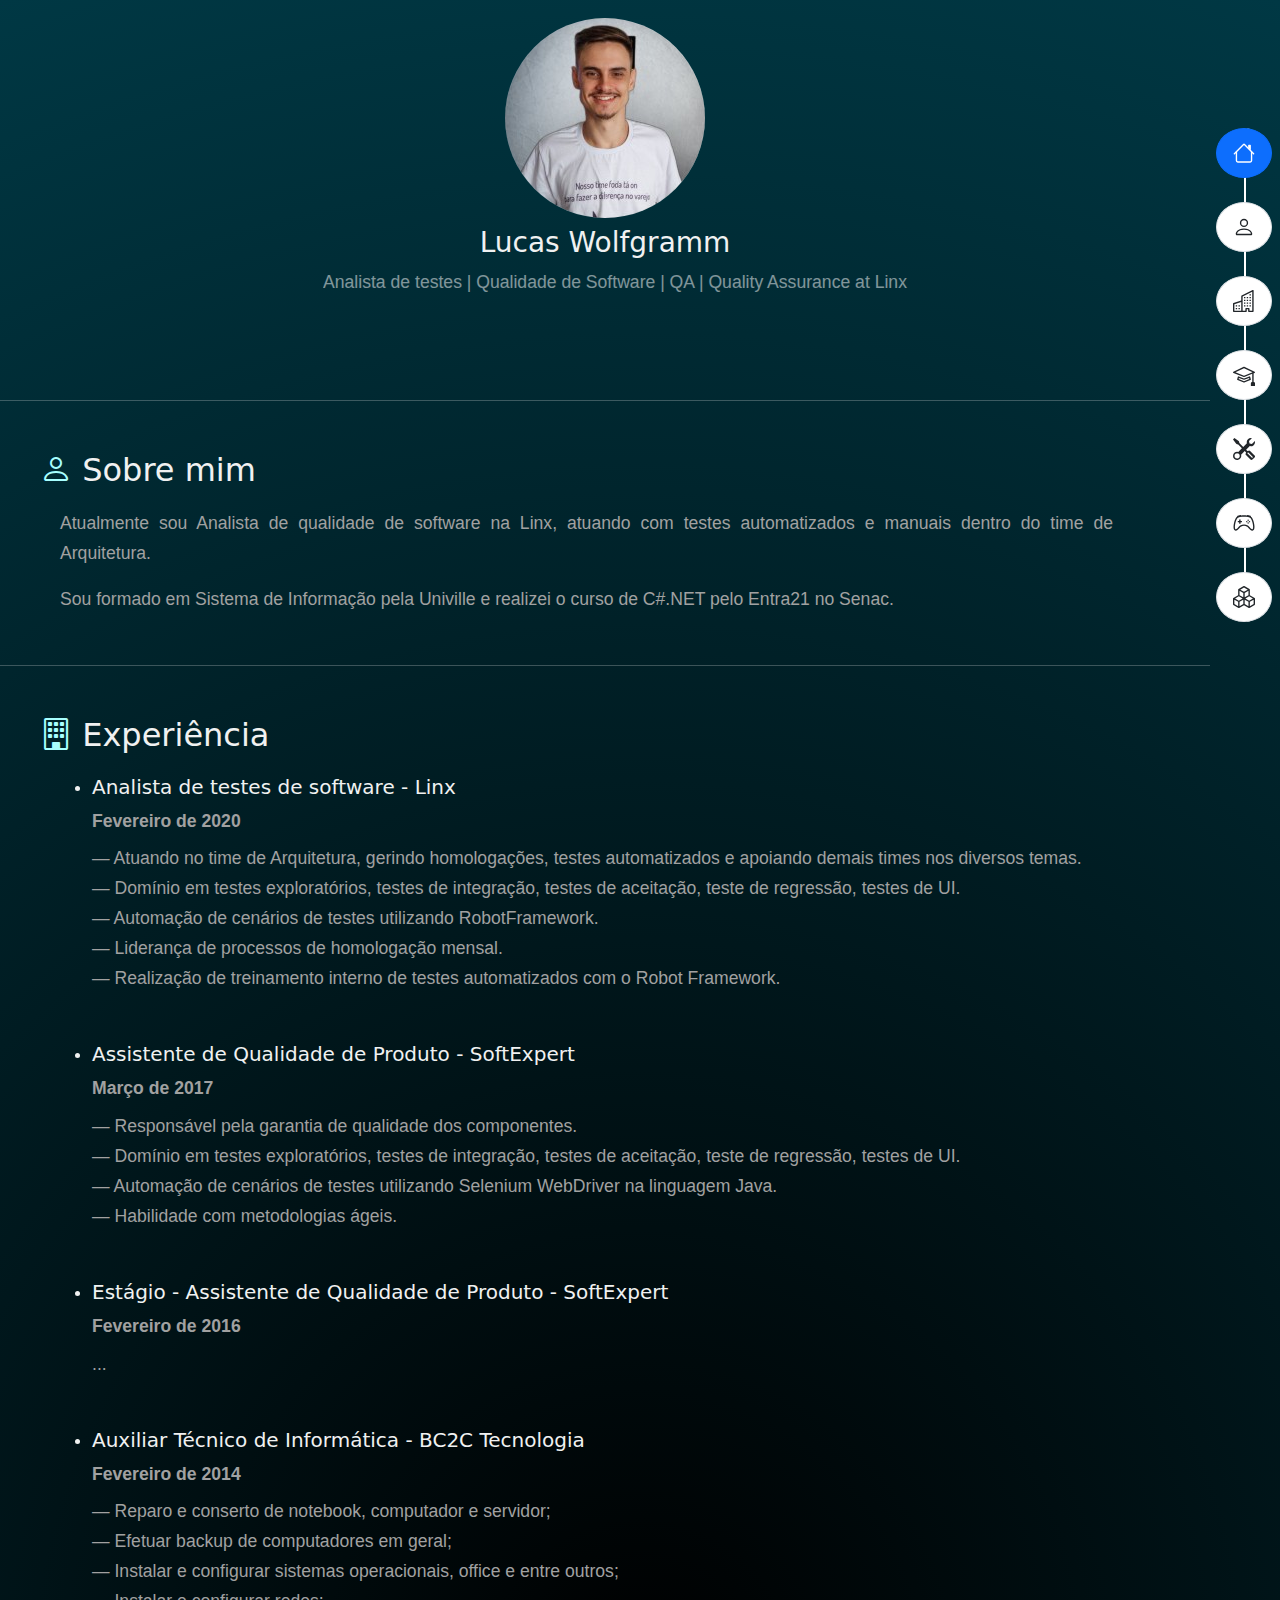
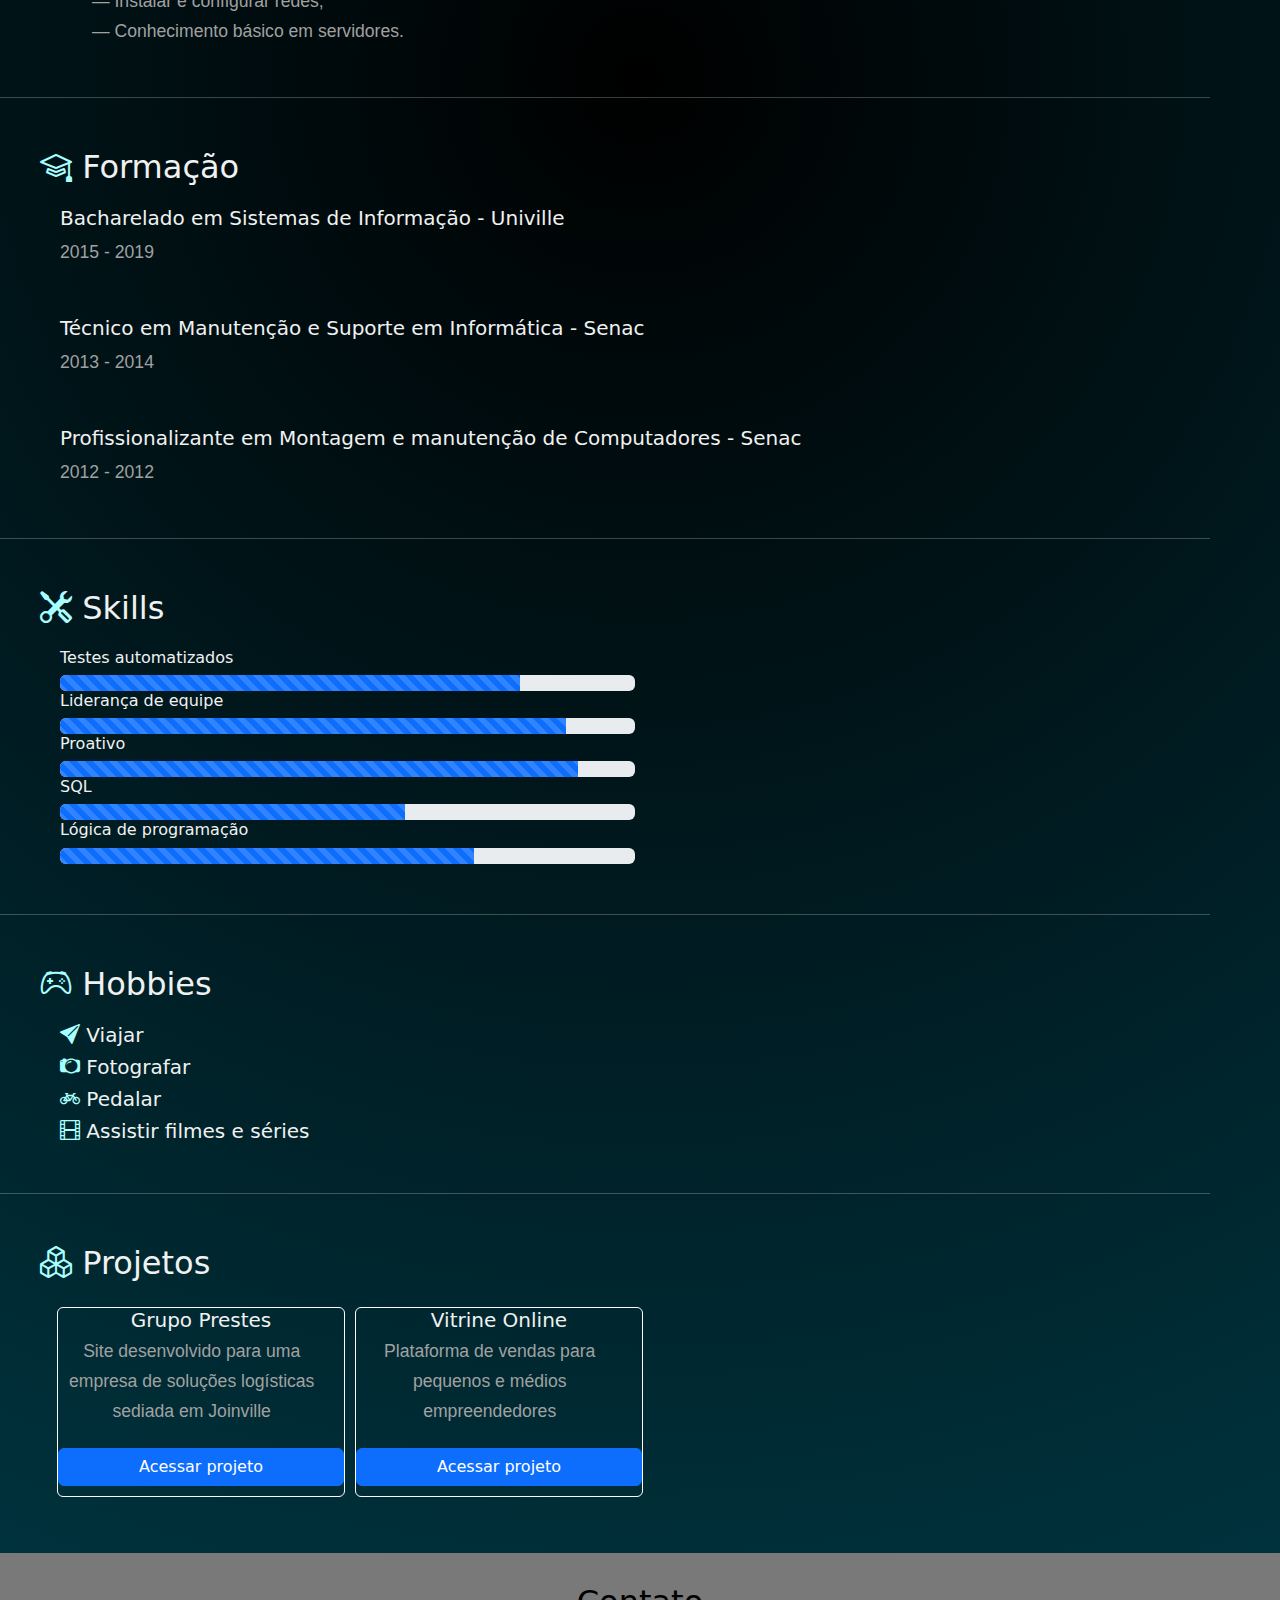
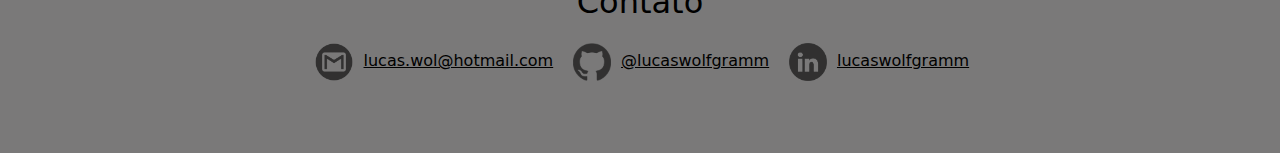
<file: index.html>
<!DOCTYPE html>
<html>

<head>
    <meta charset="UTF-8">
    <meta name="viewport" content="width=device-width, initial-scale=1, maximum-scale=1, user-scalable=no" />
  
    <title>Portfólio - Lucas Wolfgramm</title>
    <meta http-equiv="Cache-Control" content="no-cache, no-store, must-revalidate" />
    <meta http-equiv="Pragma" content="no-cache" />
    <meta http-equiv="Expires" content="0" />
    <meta name="description" content="Portfólio - Lucas Wolfgramm">
    <meta name="keywords" content="Lucas Wolfgramm | Analista de testes | Qualidade de Software | QA | Quality Assurance at Linx | Testes Automatizados | Robot Framework">
    <meta name="author" content="Lucas Wolfgramm">

    <link rel="stylesheet" href="../assets/css/index.css">

    <!-- Google tag (gtag.js) -->
    <script async src="https://www.googletagmanager.com/gtag/js?id=G-KNT9TGQ2MT"></script>
    <script>
        window.dataLayer = window.dataLayer || [];
        function gtag(){dataLayer.push(arguments);}
        gtag('js', new Date());

        gtag('config', 'G-KNT9TGQ2MT');
    </script>

    <!-- Google Tag Manager -->
    <script>(function (w, d, s, l, i) {
            w[l] = w[l] || []; w[l].push({
                'gtm.start':
                    new Date().getTime(), event: 'gtm.js'
            }); var f = d.getElementsByTagName(s)[0],
                j = d.createElement(s), dl = l != 'dataLayer' ? '&l=' + l : ''; j.async = true; j.src =
                    'https://www.googletagmanager.com/gtm.js?id=' + i + dl; f.parentNode.insertBefore(j, f);
        })(window, document, 'script', 'dataLayer', 'GTM-MBJ8Q7G2');</script>
    <!-- End Google Tag Manager -->
</head>

<body class="main bg-dark" data-bs-spy="scroll" data-bs-target="#navBar">
    <div class="container_main">
        <header id="home" class="intro">
            <div class="group-items">
                <img id="foto-perfil" class="profile-photo" src="../assets/img/me.png" alt="Foto de Lucas">
                <h3 id="nome" class="name">Lucas Wolfgramm</h3>
                <p class="opacity-50">Analista de testes | Qualidade de Software | QA | Quality Assurance at Linx
                </p>
            </div>
        </header>

        <main>
            <hr>
            <section id="aboutMe" class="section-about-me">
                <h2 class="title">
                    <i class="bi bi-person"></i>
                    Sobre mim
                </h2>
                <div class="paragraph">
                    <p>Atualmente sou Analista de qualidade de software na Linx, atuando com testes automatizados e
                        manuais
                        dentro do time de Arquitetura.</p>
                    <p>Sou formado em Sistema de Informação pela Univille e realizei o curso de C#.NET pelo
                        Entra21 no
                        Senac.</p>
                </div>
            </section>
            <hr>
            <section id="timeline" class="section-timeline">
                <h2 class="title">
                    <i class="bi bi-building"></i>
                    Experiência
                </h2>
                <ul class="timeline">
                    <li class="timeline-item mb-5">
                        <h5>Analista de testes de software - Linx</h5>
                        <p class="text-muted mb-2 fw-bold">Fevereiro de 2020</p>
                        <p class="text-muted">
                            — Atuando no time de Arquitetura, gerindo homologações, testes automatizados e apoiando demais times nos diversos temas. <br>
                            — Domínio em testes exploratórios, testes de integração, testes de aceitação, teste de
                            regressão, testes de UI.<br>
                            — Automação de cenários de testes utilizando RobotFramework. <br>
                            — Liderança de processos de homologação mensal. <br>
                            — Realização de treinamento interno de testes automatizados com o Robot Framework.
                        </p>
                    </li>
                    <li class="timeline-item mb-5">
                        <h5>Assistente de Qualidade de Produto - SoftExpert</h5>
                        <p class="text-muted mb-2 fw-bold">Março de 2017</p>
                        <p class="text-muted">
                            — Responsável pela garantia de qualidade dos componentes. <br>
                            — Domínio em testes exploratórios, testes de integração, testes de aceitação, teste de
                            regressão, testes de UI. <br>
                            — Automação de cenários de testes utilizando Selenium WebDriver na linguagem Java. <br>
                            — Habilidade com metodologias ágeis.
                        </p>
                    </li>
                    <li class="timeline-item mb-5">
                        <h5>Estágio - Assistente de Qualidade de Produto - SoftExpert</h5>
                        <p class="text-muted mb-2 fw-bold">Fevereiro de 2016</p>
                        <p class="text-muted"> ... </p>
                    </li>
                    <li class="timeline-item mb-5">
                        <h5>Auxiliar Técnico de Informática - BC2C Tecnologia</h5>
                        <p class="text-muted mb-2 fw-bold">Fevereiro de 2014</p>
                        <p class="text-muted">
                            — Reparo e conserto de notebook, computador e servidor; <br>
                            — Efetuar backup de computadores em geral; <br>
                            — Instalar e configurar sistemas operacionais, office e entre outros; <br>
                            — Instalar e configurar redes; <br>
                            — Conhecimento básico em servidores.
                        </p>
                    </li>
                </ul>
            </section>
            <hr>
            <section id="knowledge" class="section-knowledge">
                <h2 class="title">
                    <i class="bi bi-mortarboard"></i>
                    Formação
                </h2>
                <div class="group">
                    <div class="group-item mb-5">
                        <h5>Bacharelado em Sistemas de Informação - Univille</h5>
                        <p>2015 - 2019</p>
                    </div>
                    <div class="group-item mb-5">
                        <h5>Técnico em Manutenção e Suporte em Informática - Senac</h5>
                        <p>2013 - 2014</p>
                    </div>
                    <div class="group-item mb-5">
                        <h5>Profissionalizante em Montagem e manutenção de Computadores - Senac</h5>
                        <p>2012 - 2012</p>
                    </div>
                </div>
            </section>
            <hr>
            <section id="skills" class="section-skills">
                <h2 class="title">
                    <i class="bi bi-tools"></i>
                    Skills
                </h2>
                <div class="group">
                    <div class="subgroup">
                        <h6>Testes automatizados</h6>
                        <div class="progress">
                            <div class="progress-bar progress-bar-striped" role="progressbar" style="width: 80%"
                                aria-valuenow="80" aria-valuemin="0" aria-valuemax="100"></div>
                        </div>
                    </div>
                    <div class="subgroup">
                        <h6>Liderança de equipe</h6>
                        <div class="progress">
                            <div class="progress-bar progress-bar-striped" role="progressbar" style="width: 88%"
                                aria-valuenow="88" aria-valuemin="0" aria-valuemax="100"></div>
                        </div>
                    </div>
                    <div class="subgroup">
                        <h6>Proativo</h6>
                        <div class="progress">
                            <div class="progress-bar progress-bar-striped" role="progressbar" style="width: 90%"
                                aria-valuenow="90" aria-valuemin="0" aria-valuemax="100"></div>
                        </div>
                    </div>
                    <div class="subgroup">
                        <h6>SQL</h6>
                        <div class="progress">
                            <div class="progress-bar progress-bar-striped" role="progressbar" style="width: 60%"
                                aria-valuenow="60" aria-valuemin="0" aria-valuemax="100"></div>
                        </div>
                    </div>
                    <div class="subgroup">
                        <h6>Lógica de programação</h6>
                        <div class="progress">
                            <div class="progress-bar progress-bar-striped" role="progressbar" style="width: 72%"
                                aria-valuenow="72" aria-valuemin="0" aria-valuemax="100"></div>
                        </div>
                    </div>
                </div>
            </section>
            <hr>
            <section id="hobbies" class="section-hobbies">
                <h2 class="title">
                    <i class="bi bi-controller"></i>
                    Hobbies
                </h2>
                <div class="group">
                    <div class="subgroup">
                        <h5>
                            <i class="bi bi-send-fill"></i>
                            Viajar
                        </h5>
                        <h5>
                            <i class="bi bi-camera2"></i>
                            Fotografar
                        </h5>
                        <h5>
                            <i class="bi bi-bicycle"></i>
                            Pedalar
                        </h5>
                        <h5>
                            <i class="bi bi-film"></i>
                            Assistir filmes e séries
                        </h5>
                    </div>
                </div>
            </section>
            <hr>
            <section id="projetos" class="section-projetos">
                <h2 class="title">
                    <i class="bi bi-boxes"></i>
                    Projetos
                </h2>

                <div id="projetosContainer" class="container">
            </section>
            <hr style="color: transparent; margin-bottom: 0 !important;">
        </main>
        <aside>
            <div class="content" id="navBar">
                <div class="list-group">

                    <a class="list-group-item" href="#home">
                        <svg xmlns="http://www.w3.org/2000/svg" width="16" height="16" fill="currentColor"
                            class="bi bi-house" viewBox="0 0 16 16">
                            <path fill-rule="evenodd"
                                d="M2 13.5V7h1v6.5a.5.5 0 0 0 .5.5h9a.5.5 0 0 0 .5-.5V7h1v6.5a1.5 1.5 0 0 1-1.5 1.5h-9A1.5 1.5 0 0 1 2 13.5zm11-11V6l-2-2V2.5a.5.5 0 0 1 .5-.5h1a.5.5 0 0 1 .5.5z" />
                            <path fill-rule="evenodd"
                                d="M7.293 1.5a1 1 0 0 1 1.414 0l6.647 6.646a.5.5 0 0 1-.708.708L8 2.207 1.354 8.854a.5.5 0 1 1-.708-.708L7.293 1.5z" />
                        </svg>
                    </a>
                    <BR>
                    <a class="list-group-item active" href="#aboutMe">
                        <svg xmlns="http://www.w3.org/2000/svg" width="16" height="16" fill="currentColor"
                            class="bi bi-person" viewBox="0 0 16 16">
                            <path
                                d="M8 8a3 3 0 1 0 0-6 3 3 0 0 0 0 6zm2-3a2 2 0 1 1-4 0 2 2 0 0 1 4 0zm4 8c0 1-1 1-1 1H3s-1 0-1-1 1-4 6-4 6 3 6 4zm-1-.004c-.001-.246-.154-.986-.832-1.664C11.516 10.68 10.289 10 8 10c-2.29 0-3.516.68-4.168 1.332-.678.678-.83 1.418-.832 1.664h10z" />
                        </svg>
                    </a>
                    <BR>
                    <a class="list-group-item" href="#timeline">
                        <svg xmlns="http://www.w3.org/2000/svg" width="16" height="16" fill="currentColor"
                            class="bi bi-building" viewBox="0 0 16 16">
                            <path fill-rule="evenodd"
                                d="M14.763.075A.5.5 0 0 1 15 .5v15a.5.5 0 0 1-.5.5h-3a.5.5 0 0 1-.5-.5V14h-1v1.5a.5.5 0 0 1-.5.5h-9a.5.5 0 0 1-.5-.5V10a.5.5 0 0 1 .342-.474L6 7.64V4.5a.5.5 0 0 1 .276-.447l8-4a.5.5 0 0 1 .487.022zM6 8.694 1 10.36V15h5V8.694zM7 15h2v-1.5a.5.5 0 0 1 .5-.5h2a.5.5 0 0 1 .5.5V15h2V1.309l-7 3.5V15z" />
                            <path
                                d="M2 11h1v1H2v-1zm2 0h1v1H4v-1zm-2 2h1v1H2v-1zm2 0h1v1H4v-1zm4-4h1v1H8V9zm2 0h1v1h-1V9zm-2 2h1v1H8v-1zm2 0h1v1h-1v-1zm2-2h1v1h-1V9zm0 2h1v1h-1v-1zM8 7h1v1H8V7zm2 0h1v1h-1V7zm2 0h1v1h-1V7zM8 5h1v1H8V5zm2 0h1v1h-1V5zm2 0h1v1h-1V5zm0-2h1v1h-1V3z" />
                        </svg>
                    </a>
                    <BR>
                    <a class="list-group-item" href="#knowledge">
                        <svg xmlns="http://www.w3.org/2000/svg" width="16" height="16" fill="currentColor"
                            class="bi bi-mortarboard" viewBox="0 0 16 16">
                            <path
                                d="M8.211 2.047a.5.5 0 0 0-.422 0l-7.5 3.5a.5.5 0 0 0 .025.917l7.5 3a.5.5 0 0 0 .372 0L14 7.14V13a1 1 0 0 0-1 1v2h3v-2a1 1 0 0 0-1-1V6.739l.686-.275a.5.5 0 0 0 .025-.917l-7.5-3.5ZM8 8.46 1.758 5.965 8 3.052l6.242 2.913L8 8.46Z" />
                            <path
                                d="M4.176 9.032a.5.5 0 0 0-.656.327l-.5 1.7a.5.5 0 0 0 .294.605l4.5 1.8a.5.5 0 0 0 .372 0l4.5-1.8a.5.5 0 0 0 .294-.605l-.5-1.7a.5.5 0 0 0-.656-.327L8 10.466 4.176 9.032Zm-.068 1.873.22-.748 3.496 1.311a.5.5 0 0 0 .352 0l3.496-1.311.22.748L8 12.46l-3.892-1.556Z" />
                        </svg>
                    </a>
                    <BR>
                    <a class="list-group-item" href="#skills">
                        <svg xmlns="http://www.w3.org/2000/svg" width="16" height="16" fill="currentColor"
                            class="bi bi-tools" viewBox="0 0 16 16">
                            <path
                                d="M1 0 0 1l2.2 3.081a1 1 0 0 0 .815.419h.07a1 1 0 0 1 .708.293l2.675 2.675-2.617 2.654A3.003 3.003 0 0 0 0 13a3 3 0 1 0 5.878-.851l2.654-2.617.968.968-.305.914a1 1 0 0 0 .242 1.023l3.27 3.27a.997.997 0 0 0 1.414 0l1.586-1.586a.997.997 0 0 0 0-1.414l-3.27-3.27a1 1 0 0 0-1.023-.242L10.5 9.5l-.96-.96 2.68-2.643A3.005 3.005 0 0 0 16 3c0-.269-.035-.53-.102-.777l-2.14 2.141L12 4l-.364-1.757L13.777.102a3 3 0 0 0-3.675 3.68L7.462 6.46 4.793 3.793a1 1 0 0 1-.293-.707v-.071a1 1 0 0 0-.419-.814L1 0Zm9.646 10.646a.5.5 0 0 1 .708 0l2.914 2.915a.5.5 0 0 1-.707.707l-2.915-2.914a.5.5 0 0 1 0-.708ZM3 11l.471.242.529.026.287.445.445.287.026.529L5 13l-.242.471-.026.529-.445.287-.287.445-.529.026L3 15l-.471-.242L2 14.732l-.287-.445L1.268 14l-.026-.529L1 13l.242-.471.026-.529.445-.287.287-.445.529-.026L3 11Z" />
                        </svg>
                    </a>
                    <BR>
                    <a class="list-group-item" href="#hobbies">
                        <svg xmlns="http://www.w3.org/2000/svg" width="16" height="16" fill="currentColor"
                            class="bi bi-controller" viewBox="0 0 16 16">
                            <path
                                d="M11.5 6.027a.5.5 0 1 1-1 0 .5.5 0 0 1 1 0zm-1.5 1.5a.5.5 0 1 0 0-1 .5.5 0 0 0 0 1zm2.5-.5a.5.5 0 1 1-1 0 .5.5 0 0 1 1 0zm-1.5 1.5a.5.5 0 1 0 0-1 .5.5 0 0 0 0 1zm-6.5-3h1v1h1v1h-1v1h-1v-1h-1v-1h1v-1z" />
                            <path
                                d="M3.051 3.26a.5.5 0 0 1 .354-.613l1.932-.518a.5.5 0 0 1 .62.39c.655-.079 1.35-.117 2.043-.117.72 0 1.443.041 2.12.126a.5.5 0 0 1 .622-.399l1.932.518a.5.5 0 0 1 .306.729c.14.09.266.19.373.297.408.408.78 1.05 1.095 1.772.32.733.599 1.591.805 2.466.206.875.34 1.78.364 2.606.024.816-.059 1.602-.328 2.21a1.42 1.42 0 0 1-1.445.83c-.636-.067-1.115-.394-1.513-.773-.245-.232-.496-.526-.739-.808-.126-.148-.25-.292-.368-.423-.728-.804-1.597-1.527-3.224-1.527-1.627 0-2.496.723-3.224 1.527-.119.131-.242.275-.368.423-.243.282-.494.575-.739.808-.398.38-.877.706-1.513.773a1.42 1.42 0 0 1-1.445-.83c-.27-.608-.352-1.395-.329-2.21.024-.826.16-1.73.365-2.606.206-.875.486-1.733.805-2.466.315-.722.687-1.364 1.094-1.772a2.34 2.34 0 0 1 .433-.335.504.504 0 0 1-.028-.079zm2.036.412c-.877.185-1.469.443-1.733.708-.276.276-.587.783-.885 1.465a13.748 13.748 0 0 0-.748 2.295 12.351 12.351 0 0 0-.339 2.406c-.022.755.062 1.368.243 1.776a.42.42 0 0 0 .426.24c.327-.034.61-.199.929-.502.212-.202.4-.423.615-.674.133-.156.276-.323.44-.504C4.861 9.969 5.978 9.027 8 9.027s3.139.942 3.965 1.855c.164.181.307.348.44.504.214.251.403.472.615.674.318.303.601.468.929.503a.42.42 0 0 0 .426-.241c.18-.408.265-1.02.243-1.776a12.354 12.354 0 0 0-.339-2.406 13.753 13.753 0 0 0-.748-2.295c-.298-.682-.61-1.19-.885-1.465-.264-.265-.856-.523-1.733-.708-.85-.179-1.877-.27-2.913-.27-1.036 0-2.063.091-2.913.27z" />
                        </svg>
                    </a>
                    <BR>
                    <a class="list-group-item" href="#projetos">
                        <svg xmlns="http://www.w3.org/2000/svg" width="16" height="16" fill="currentColor"
                            class="bi bi-boxes" viewBox="0 0 16 16">
                            <path
                                d="M7.752.066a.5.5 0 0 1 .496 0l3.75 2.143a.5.5 0 0 1 .252.434v3.995l3.498 2A.5.5 0 0 1 16 9.07v4.286a.5.5 0 0 1-.252.434l-3.75 2.143a.5.5 0 0 1-.496 0l-3.502-2-3.502 2.001a.5.5 0 0 1-.496 0l-3.75-2.143A.5.5 0 0 1 0 13.357V9.071a.5.5 0 0 1 .252-.434L3.75 6.638V2.643a.5.5 0 0 1 .252-.434L7.752.066ZM4.25 7.504 1.508 9.071l2.742 1.567 2.742-1.567L4.25 7.504ZM7.5 9.933l-2.75 1.571v3.134l2.75-1.571V9.933Zm1 3.134 2.75 1.571v-3.134L8.5 9.933v3.134Zm.508-3.996 2.742 1.567 2.742-1.567-2.742-1.567-2.742 1.567Zm2.242-2.433V3.504L8.5 5.076V8.21l2.75-1.572ZM7.5 8.21V5.076L4.75 3.504v3.134L7.5 8.21ZM5.258 2.643 8 4.21l2.742-1.567L8 1.076 5.258 2.643ZM15 9.933l-2.75 1.571v3.134L15 13.067V9.933ZM3.75 14.638v-3.134L1 9.933v3.134l2.75 1.571Z" />
                        </svg>
                    </a>
                </div>
            </div>
        </aside>
        <footer id="footer" class="footer fixe-bottom"></footer>
    </div>

    <link href="https://cdn.jsdelivr.net/npm/bootstrap@5.0.2/dist/css/bootstrap.min.css" rel="stylesheet">
    <script src="https://cdn.jsdelivr.net/npm/bootstrap@5.0.2/dist/js/bootstrap.bundle.min.js"></script>
    <link rel="stylesheet" href="https://cdn.jsdelivr.net/npm/bootstrap-icons@1.8.3/font/bootstrap-icons.css">
    <script src="https://ajax.googleapis.com/ajax/libs/jquery/3.6.0/jquery.min.js"></script>

    <script type="text/javascript" src="../assets/js/card.js"></script>
    <script type="text/javascript" src="../assets/js/api_github.js"></script>
    <script>
        $(document).ready(function () {
            $("#footer").load("footer.html");
        });
    </script>
    <!-- Google Tag Manager (noscript) -->
    <noscript><iframe src="https://www.googletagmanager.com/ns.html?id=GTM-MBJ8Q7G2" height="0" width="0"
            style="display:none;visibility:hidden"></iframe></noscript>
    <!-- End Google Tag Manager (noscript) -->
</body>

</html>
</file>
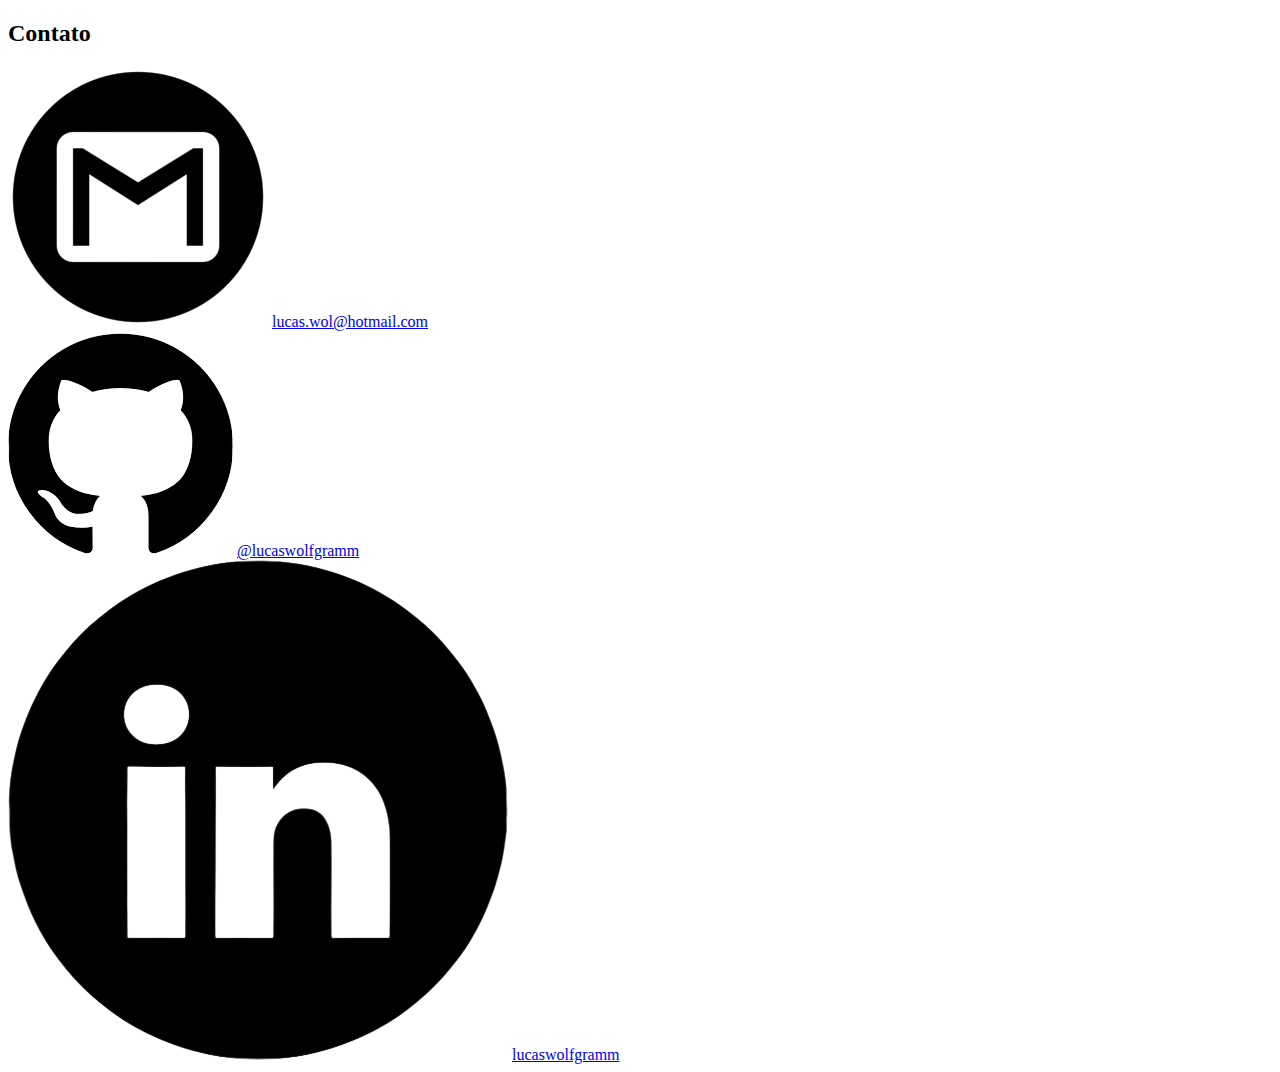
<file: footer.html>
<!DOCTYPE html>
<html>
<head>
    <meta charset="UTF-8">
    <meta http-equiv="X-UA-Compatible" content="IE=edge">
    <meta name="viewport" content="width=device-width, initial-scale=1.0">
    <title>Footer</title>
    <link rel="stylesheet" href="../assets/css/footer.css">
</head>
<body>
    <div class="group-items">
        <h2>Contato</h2>
        <div class="container">
            <div class="div-contact">
                <img src="../assets/img/gmail.png" alt="Email">
                <a class="contact-text" href="mailto:lucas.wol@hotmail.com"
                    target="_blank">lucas.wol@hotmail.com</a>
            </div>
            <div class="div-contact">
                <img src="../assets/img/github.png" alt="GitHub">
                <a class="contact-text" href="https://github.com/lucaswolfgramm" target="_blank">@lucaswolfgramm</a>
            </div>
            <div class="div-contact">
                <img src="../assets/img/linkedin.png" alt="Linkedin">
                <a class="contact-text" href="https://br.linkedin.com/in/lucaswolfgramm"
                    target="_blank">lucaswolfgramm</a>
            </div>
        </div>
    </div>
</body>
</html>
</file>
<file: assets/css/index.css>
* {
    margin: 0;
    padding: 0;
}

body {
    color: rgb(240, 241, 241) !important;
    background: radial-gradient(circle, rgba(0, 0, 0, 1) 0%, rgba(0, 56, 68, 1) 100%);
    position: relative !important;
}

.container_main {
    display: grid;
    grid-template-columns: calc(100% - 70px) 70px;
    grid-template-rows: 350px calc(100% - 350px - 200px) 200px;
    grid-template-areas: "h a" "m a" "f f";
}

header {
    grid-area: h;
}

main {
    grid-area: m;
}

.profile-photo {
    width: 200px;
    height: 200px;
    border-radius: 50%;
    margin-top: 18px;
    margin-bottom: 8px;
}

.intro {
    text-align: center;
    z-index: 1;
}

.intro p {
    font-family: 'Poppins', sans-serif;
    font-size: 1.1em;
    font-weight: 300;
    line-height: 1.7em;
    color: rgb(255, 254, 254);
    margin-left: 20px !important;
}

hr {
    margin-top: 50px !important;
    margin-bottom: 50px !important;
    width: 100%;
}

section[class*="section-"] {
    margin-left: 40px;
}

section[class*="section-"]>.title {
    margin-bottom: 20px;
}

section[class*="section-"] .group,
#aboutMe p {
    margin-left: 20px;
}

@media screen and (min-width: 1000px){
    .section-skills .subgroup {
        width: 50%;
    }
}

section[class*="section-"] .timeline {
    margin-left: 20px;
}

section[class*="section-"] p {
    font-family: 'Poppins', sans-serif;
    font-size: 1.1em;
    font-weight: 300;
    line-height: 1.7em;
    color: rgb(161, 161, 161) !important;
    text-align: justify;
    width: 90%;
}

section[class*="section-"] i {
    color: rgb(167, 255, 255) !important;
}

aside {
    grid-area: a;
}

#navBar {
    position: fixed;
    right: 8px;
    margin-top: 10%;
    width: auto;
    z-index: 1;
    height: 100%;
}

#navBar .list-group {
    border-left: 2px solid hsl(0, 100%, 100%);
    margin-left: 30px;
    list-style: none;
}

#navBar a {
    margin-left: -30px;
    border-radius: 50%;
}

#navBar svg {
    width: 22px;
    height: 32px;
}

#projetosContainer {
    display: inline-block;
}

#projetosContainer [class*="projectCard"] { 
    display: inline-table;
    border-color: aliceblue;
    margin: 5px;
    height: 190px;
    position: relative;
}

[class*="projectCard"] .card-title {
    margin-top: 0 !important;
    text-align: center;
}

[class*="projectCard"] a {
    position: absolute;
    bottom: 10px;
    width: 100%;
}

[class*="projectCard"] .card-text {
    text-align: center;
    margin: 5px 0 5px 5px;
}
</file>
<file: assets/css/footer.css>
footer {
    grid-area: f;
    margin-bottom: 0;
}

footer {
    background-color: rgb(122, 121, 121);
    width: 100%;
    bottom: 0;
}

footer h2,
footer a {
    color: black !important;
}

footer>.group-items {
    text-align: center;
    padding-top: 30px;
}

footer .div-contact {
    margin-top: 0;
    display: inline-block;
    justify-content: center;
}

footer .container {
    margin-top: 20px;
}

footer .container img {
    opacity: 60%;
    width: 3rem;
    margin-left: 0.6rem;
    max-width: 38px;
    max-height: 38px;
    margin-top: 0.1rem;
}

footer .contact-text,
footer a {
    margin-left: 5px;
    margin-right: 5px;
}
</file>
